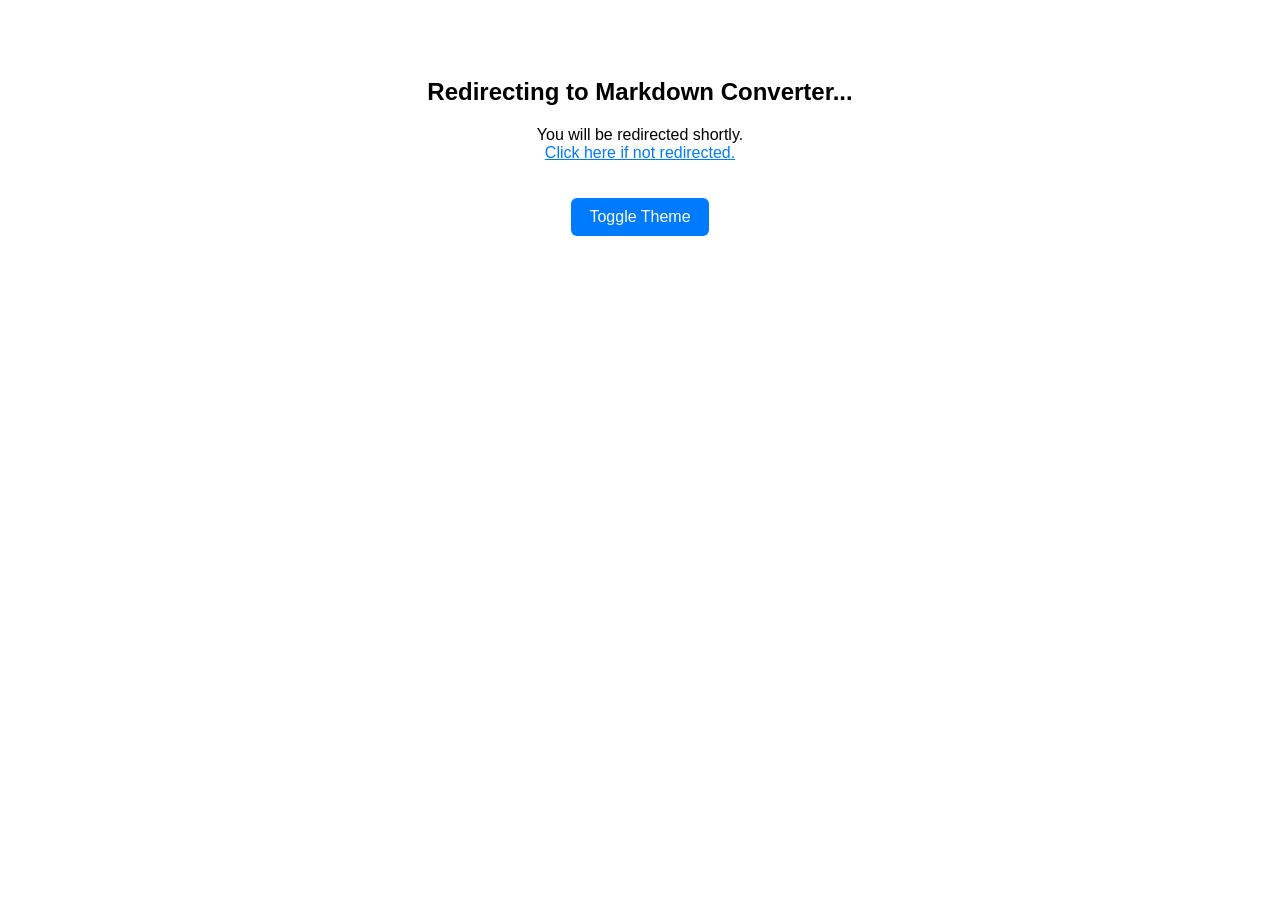
<file: index.html>
<!DOCTYPE html>
<html lang="en">
<head>
  <meta charset="UTF-8" />
  <meta http-equiv="refresh" content="3; url=obsidian-daily-notes-to-ics.html" />
  <title>Markdown to Calendar</title>

  <style>
    body {
      font-family: Arial, sans-serif;
      text-align: center;
      padding-top: 50px;
      background-color: #ffffff;
      color: #000000;
      transition: background 0.3s, color 0.3s;
    }

    body.dark {
      background-color: #121212;
      color: #ffffff;
    }

    button {
      margin-top: 20px;
      padding: 10px 18px;
      font-size: 16px;
      border-radius: 6px;
      border: none;
      cursor: pointer;
      background-color: #007bff;
      color: white;
    }

    button:hover {
      background-color: #0056b3;
    }

    a {
      color: #007bff;
    }

    body.dark a {
      color: #66b2ff;
    }
  </style>

  <script>
    function toggleTheme() {
      document.body.classList.toggle("dark");

      // save preference
      if (document.body.classList.contains("dark")) {
        localStorage.setItem("theme", "dark");
      } else {
        localStorage.setItem("theme", "light");
      }
    }

    // load saved theme
    window.onload = function () {
      const savedTheme = localStorage.getItem("theme");
      if (savedTheme === "dark") {
        document.body.classList.add("dark");
      }
    };
  </script>
</head>

<body>
  <h2>Redirecting to Markdown Converter...</h2>
  <p>
    You will be redirected shortly.  
    <br />
    <a href="obsidian-daily-notes-to-ics.html">
      Click here if not redirected.
    </a>
  </p>

  <button onclick="toggleTheme()">Toggle Theme</button>
</body>
</html>
</file>
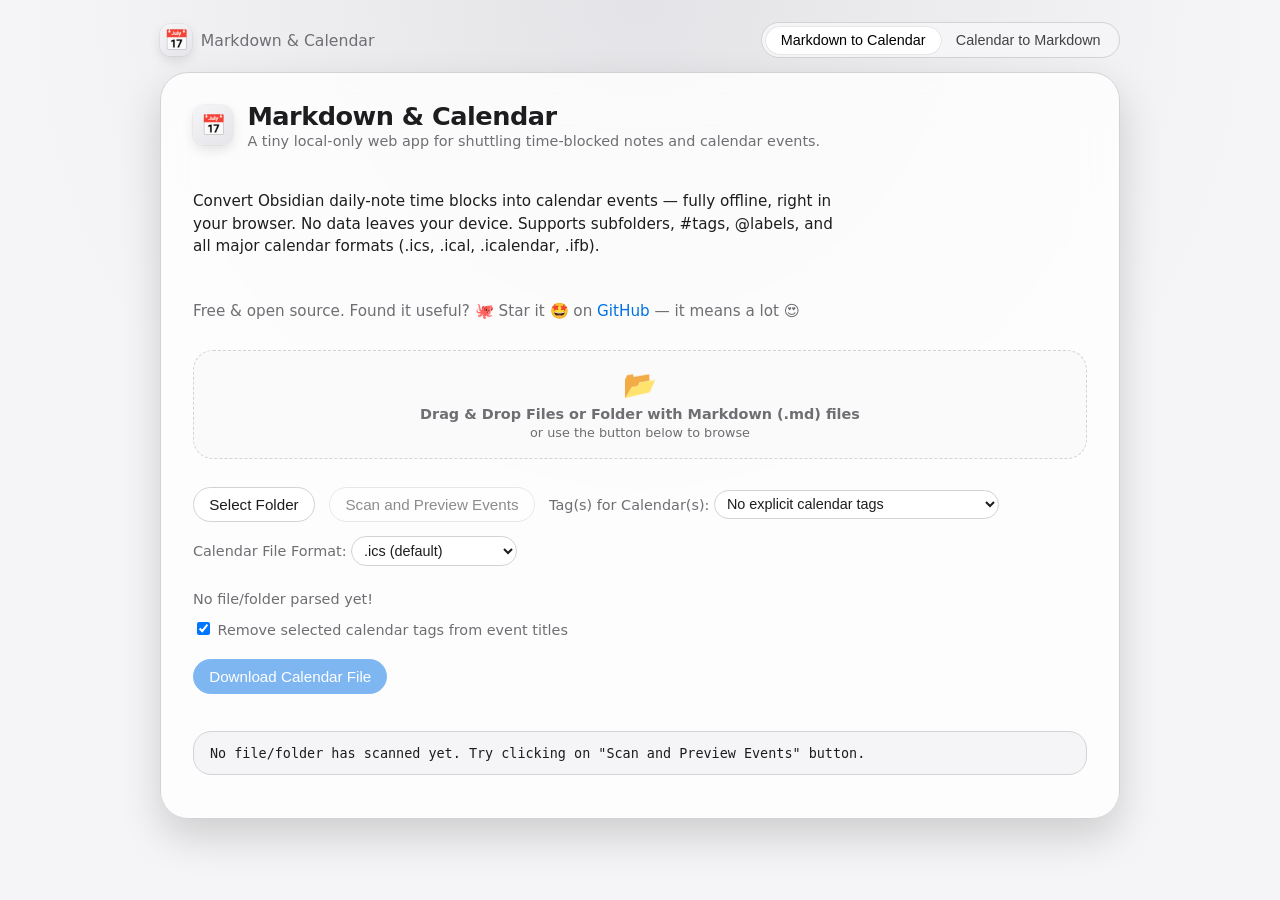
<file: obsidian-daily-notes-to-ics.html>
<!doctype html>
<html lang="en">
<head>
  <meta charset="utf-8" />
  <title>Markdown & Calendar</title>
  <meta name="viewport" content="width=device-width, initial-scale=1">
  <link rel="icon" href="data:image/svg+xml,%3Csvg xmlns='http://www.w3.org/2000/svg' viewBox='0 0 64 64'%3E%3Crect width='64' height='64' rx='14' ry='14' fill='%2301696f'/%3E%3Ctext x='50%' y='54%' text-anchor='middle' font-size='34' fill='white'%3E%F0%9F%93%85%3C/text%3E%3C/svg%3E" />
  <link rel="stylesheet" href="styles.css">
</head>
<body class="app-body">
  <div class="mode-switch-bar" aria-label="Conversion mode">
    <div class="app-shell-inline-logo">
      <div class="app-logo-circle">
        <span class="app-logo-emoji" aria-hidden="true">📅</span>
      </div>
      <span class="app-inline-title">Markdown &amp; Calendar</span>
    </div>
    <div class="mode-switch">
      <button class="mode-segment active" type="button" data-mode="md-to-ics" aria-pressed="true">
        Markdown to Calendar
      </button>
      <button class="mode-segment" type="button" data-mode="ics-to-md" aria-pressed="false">
        Calendar to Markdown
      </button>
    </div>
  </div>

  <div class="app-shell glass">
    <header class="app-header">
      <div class="app-title-row">
        <div class="app-logo-circle app-logo-circle--inside">
          <span class="app-logo-emoji" aria-hidden="true">📅</span>
        </div>
        <div class="app-title-text-group">
          <h1 class="app-title">Markdown &amp; Calendar</h1>
          <p class="app-subtitle">A tiny local-only web app for shuttling time-blocked notes and calendar events.</p>
        </div>
      </div>
    </header>

    <main class="app-main" aria-live="polite">
      <section id="md-to-ics-panel" class="panel" aria-label="Markdown to Calendar mode">
        <p class="lead-copy">
          Convert Obsidian daily-note time blocks into calendar events — fully offline, right in your browser.
          No data leaves your device. Supports subfolders, #tags, @labels, and all major calendar formats
          (.ics, .ical, .icalendar, .ifb).
        </p>

        <p class="lead-copy secondary">
          Free &amp; open source. Found it useful? 🐙 Star it 🤩 on
          <a href="https://github.com/DilpreetSinghh/Markdown-to-Calendar" target="_blank" rel="noopener noreferrer">GitHub</a>
          — it means a lot 😍
        </p>

        <input type="file" id="folderInputNative" webkitdirectory mozdirectory directory multiple accept=".md" />
        <input type="file" id="folderInputFallback" multiple accept=".md" />

        <div id="dropZone" class="drop-zone" title="Or drag your Markdown files or folder here">
          <span class="drop-icon">📂</span>
          <strong>Drag &amp; Drop Files or Folder with Markdown (.md) files</strong>
          <small>or use the button below to browse</small>
        </div>

        <div class="controls">
          <button id="pickFolderBtn">Select Folder</button>
          <button id="scanBtn" disabled>Scan and Preview Events</button>

          <label for="tagModeSelect">Tag(s) for Calendar(s):
            <select id="tagModeSelect">
              <option value="none">No explicit calendar tags</option>
              <option value="hash">Use #tags (e.g. #work, #personal)</option>
              <option value="at">Use @labels (e.g. @work, @personal)</option>
            </select>
          </label>

          <label for="formatSelect">Calendar File Format:
            <select id="formatSelect">
              <option value="ics">.ics (default)</option>
              <option value="ical">.ical</option>
              <option value="icalendar">.icalendar</option>
              <option value="ifb">.ifb (free/busy apps)</option>
            </select>
          </label>
        </div>

        <div id="status" class="status-text">No file/folder parsed yet!</div>
        <div id="tagConfigContainer"></div>

        <div id="stripTagsWrapper" class="strip-tags">
          <label>
            <input type="checkbox" id="stripTagsCheckbox" checked>
            Remove selected calendar tags from event titles
          </label>
        </div>

        <div id="downloadBtnWrapper" class="download-row">
          <button id="downloadBtn" class="primary" disabled>Download Calendar File</button>
        </div>

        <pre id="preview" class="preview">No file/folder has scanned yet. Try clicking on "Scan and Preview Events" button.</pre>
      </section>

      <section id="ics-to-md-panel" class="panel" style="display:none;" aria-label="Calendar to Markdown mode">
        <p class="lead-copy">
          Convert calendar files (.ics, .ical, .icalendar, .ifb) into Obsidian-style daily note time blocks.
          Everything runs fully offline in your browser.
        </p>

        <div id="icsDropZone" class="drop-zone" title="Drag calendar files here">
          <span class="drop-icon">📅</span>
          <strong>Drag &amp; Drop calendar files (.ics, .ical, .icalendar, .ifb)</strong>
          <small>or use the button below to browse</small>
        </div>

        <input type="file" id="icsFileInput" multiple accept=".ics,.ical,.icalendar,.ifb" />

        <div class="controls">
          <button id="pickICSBtn" type="button">Select Calendar Files</button>

          <label for="reverseTagModeSelect">Tag output for calendars:
            <select id="reverseTagModeSelect">
              <option value="none">No tags</option>
              <option value="hash">Use #tags from CATEGORIES</option>
              <option value="at">Use @labels from CATEGORIES</option>
            </select>
          </label>
        </div>

        <div id="icsStatus" class="status-text">No calendar file processed yet.</div>

        <div id="icsDownloadBtnWrapper" class="download-row">
          <button id="convertToMarkdownBtn" class="primary" type="button" disabled>
            Convert to Markdown
          </button>
          <button id="downloadMarkdownBtn" type="button" disabled>
            Download Markdown
          </button>
        </div>

        <pre id="mdPreview" class="preview">No calendar file has been processed yet.</pre>
      </section>
    </main>
  </div>

  <script>
    const supportsDirectoryPicker  = typeof window.showDirectoryPicker === 'function';
    const supportsWebkitDirectory  = 'webkitdirectory' in document.createElement('input');
    const supportsDnDEntries       = typeof DataTransferItem !== 'undefined' &&
                                     typeof DataTransferItem.prototype.webkitGetAsEntry === 'function';

    let collectedFiles        = [];
    let parsedEvents          = [];
    let tagMode               = 'none';
    let tagConfig             = {};
    let stripTagsFromSummary  = true;
    let needsRescanForTagMode = false;

    let currentMode           = 'md-to-ics';

    let collectedICSFiles     = [];
    let parsedICSEvents       = [];
    let reverseTagMode        = 'none';
    let generatedMarkdown     = '';

    const pickFolderBtn       = document.getElementById('pickFolderBtn');
    const scanBtn             = document.getElementById('scanBtn');
    const downloadBtn         = document.getElementById('downloadBtn');
    const statusEl            = document.getElementById('status');
    const previewEl           = document.getElementById('preview');
    const formatSelect        = document.getElementById('formatSelect');
    const tagModeSelect       = document.getElementById('tagModeSelect');
    const tagConfigContainer  = document.getElementById('tagConfigContainer');
    const stripTagsCheckbox   = document.getElementById('stripTagsCheckbox');
    const dropZone            = document.getElementById('dropZone');
    const folderInputNative   = document.getElementById('folderInputNative');
    const folderInputFallback = document.getElementById('folderInputFallback');

    const modeSegments        = document.querySelectorAll('.mode-segment');
    const mdToIcsPanel        = document.getElementById('md-to-ics-panel');
    const icsToMdPanel        = document.getElementById('ics-to-md-panel');

    const icsDropZone         = document.getElementById('icsDropZone');
    const icsFileInput        = document.getElementById('icsFileInput');
    const pickICSBtn          = document.getElementById('pickICSBtn');
    const reverseTagModeSelect= document.getElementById('reverseTagModeSelect');
    const icsStatus           = document.getElementById('icsStatus');
    const convertToMarkdownBtn= document.getElementById('convertToMarkdownBtn');
    const downloadMarkdownBtn = document.getElementById('downloadMarkdownBtn');
    const mdPreview           = document.getElementById('mdPreview');

    modeSegments.forEach(seg => {
      seg.addEventListener('click', () => {
        const mode = seg.dataset.mode;
        if (!mode || mode === currentMode) return;

        currentMode = mode;

        modeSegments.forEach(s => {
          const active = s.dataset.mode === currentMode;
          s.classList.toggle('active', active);
          s.setAttribute('aria-pressed', active ? 'true' : 'false');
        });

        if (currentMode === 'md-to-ics') {
          mdToIcsPanel.style.display = '';
          icsToMdPanel.style.display = 'none';
        } else {
          mdToIcsPanel.style.display = 'none';
          icsToMdPanel.style.display = '';
        }
      });
    });

    function onFilesReady(files, label) {
      collectedFiles = files.filter(f => f.name.toLowerCase().endsWith('.md'));
      if (!collectedFiles.length) {
        statusEl.textContent = 'No .md files found in the selection.';
        return;
      }
      statusEl.textContent = '📁 ' + label + ' — ' + collectedFiles.length + ' .md file(s) ready. Click "Scan and Preview Events".';
      scanBtn.disabled      = false;
      downloadBtn.disabled  = true;
      previewEl.textContent = 'No file/folder has scanned yet. Try clicking on "Scan and Preview Events" button.';
      parsedEvents          = [];
      tagConfigContainer.innerHTML    = '';
      tagConfigContainer.style.display = 'none';
      needsRescanForTagMode = false;
    }

    async function pickViaDirectoryPicker() {
      try {
        const dirHandle = await window.showDirectoryPicker({ id: 'obsidian-daily-notes' });
        const files = [];
        await walkDirectoryHandle(dirHandle, files);
        onFilesReady(files, dirHandle.name || 'folder');
      } catch (err) {
        if (err.name !== 'AbortError') {
          statusEl.textContent = 'Folder selection failed: ' + err.message;
        }
      }
    }

    async function walkDirectoryHandle(dirHandle, out) {
      for await (const [name, handle] of dirHandle.entries()) {
        if (handle.kind === 'file' && name.toLowerCase().endsWith('.md')) {
          out.push(await handle.getFile());
        } else if (handle.kind === 'directory') {
          await walkDirectoryHandle(handle, out);
        }
      }
    }

    folderInputNative.addEventListener('change', () => {
      const files = Array.from(folderInputNative.files);
      const name  = files[0] ? (files[0].webkitRelativePath.split('/')[0] || 'folder') : 'folder';
      onFilesReady(files, name);
    });

    dropZone.addEventListener('dragover', e => {
      e.preventDefault();
      dropZone.classList.add('dragover');
    });
    dropZone.addEventListener('dragleave', () => dropZone.classList.remove('dragover'));
    dropZone.addEventListener('drop', async e => {
      e.preventDefault();
      dropZone.classList.remove('dragover');
      statusEl.textContent = 'Reading dropped files…';

      const files = [];
      const items = Array.from(e.dataTransfer.items || []);

      if (supportsDnDEntries && items.length) {
        const entries = items.map(i => i.webkitGetAsEntry()).filter(Boolean);
        for (const entry of entries) await walkEntry(entry, files);
      } else {
        files.push(...Array.from(e.dataTransfer.files));
      }

      const folderName = (items[0] && items[0].webkitGetAsEntry)
        ? ((items[0].webkitGetAsEntry() || {}).name || 'dropped folder')
        : 'dropped folder';

      onFilesReady(files, folderName);
    });

    async function walkEntry(entry, out) {
      if (!entry) return;
      if (entry.isFile) {
        if (entry.name.toLowerCase().endsWith('.md')) {
          const file = await new Promise((res, rej) => entry.file(res, rej));
          out.push(file);
        }
      } else if (entry.isDirectory) {
        const reader = entry.createReader();
        let batch;
        do {
          batch = await new Promise((res, rej) => reader.readEntries(res, rej));
          for (const child of batch) await walkEntry(child, out);
        } while (batch.length > 0);
      }
    }

    dropZone.addEventListener('click', () => pickFolderBtn.click());

    pickFolderBtn.addEventListener('click', async () => {
      if (supportsDirectoryPicker) {
        await pickViaDirectoryPicker();
      } else if (supportsWebkitDirectory) {
        folderInputNative.value = '';
        folderInputNative.click();
      } else {
        folderInputFallback.value = '';
        folderInputFallback.click();
      }
    });

    folderInputFallback.addEventListener('change', () => {
      onFilesReady(Array.from(folderInputFallback.files), 'selected files');
    });

    tagModeSelect.addEventListener('change', () => {
      const newMode = tagModeSelect.value || 'none';
      if (newMode !== tagMode && parsedEvents.length) {
        needsRescanForTagMode = true;
        statusEl.textContent = 'Calendar tagging mode changed. Please click "Scan and Preview Events" again to refresh tags.';
        downloadBtn.disabled = true;
        tagConfigContainer.innerHTML = '';
        tagConfigContainer.style.display = 'none';
        updatePreview();
      }
      tagMode = newMode;
    });

    stripTagsCheckbox.addEventListener('change', () => {
      stripTagsFromSummary = stripTagsCheckbox.checked;
      updatePreview();
    });

    scanBtn.addEventListener('click', async () => {
      if (!collectedFiles.length) { statusEl.textContent = 'No files to scan.'; return; }
      statusEl.textContent = 'Scanning ' + collectedFiles.length + ' markdown file(s)…';
      parsedEvents = [];
      needsRescanForTagMode = false;
      const discoveredTags = new Set();

      try {
        for (const file of collectedFiles) {
          const text   = await file.text();
          const events = parseMarkdownToEvents(file.name, text);
          for (const ev of events) for (const t of (ev.tags || [])) discoveredTags.add(t);
          parsedEvents.push(...events);
        }

        if (!parsedEvents.length) {
          statusEl.textContent =
            'Scanned ' + collectedFiles.length + ' file(s) — no matching time-block lines found.';
          previewEl.textContent =
            'No events found.\n\nExpected lines like:\n- [x] 0115- 0140 Analysis of Course on PW ✅ 2025-02-08\n    - SBI CLERK CRASH COURSE (PRE+MAINS) 2024-25';
          downloadBtn.disabled = true;
          tagConfigContainer.innerHTML = '';
          tagConfigContainer.style.display = 'none';
          return;
        }

        let baseLine = 'Found ' + parsedEvents.length + ' raw events in ' + collectedFiles.length + ' file(s).';
        let taggingLine = '';
        if (tagMode !== 'none' && discoveredTags.size) {
          const tagStats = {};
          for (const ev of parsedEvents) {
            for (const t of (ev.tags || [])) {
              if (!tagStats[t]) tagStats[t] = { events: 0, files: new Set() };
              tagStats[t].events++;
              tagStats[t].files.add(ev.fileName);
            }
          }
          taggingLine = 'Tagging: ' + Object.keys(tagStats).sort()
            .map(tag => tag + ' – ' + tagStats[tag].events + ' events').join('; ');
        }

        statusEl.innerHTML = taggingLine ? baseLine + '<br>' + taggingLine : baseLine;
        buildTagConfigUI(discoveredTags);
        updatePreview();
        downloadBtn.disabled = false;
      } catch (err) {
        console.error(err);
        statusEl.textContent = 'Error while scanning: ' + err.message;
        downloadBtn.disabled = true;
      }
    });

    downloadBtn.addEventListener('click', () => {
      if (!parsedEvents.length) return;
      if (needsRescanForTagMode && tagMode !== 'none') {
        alert('Tag mode changed. Please re-scan before exporting.');
        return;
      }
      const filteredEvents = getFilteredEventsForCurrentConfig();
      if (!filteredEvents.length) {
        alert('No events to export with the current tag settings.');
        return;
      }

      const icsText = buildICS(filteredEvents);
      const format  = formatSelect.value || 'ics';
      const extMap  = { ics: 'ics', ical: 'ical', icalendar: 'icalendar', ifb: 'ifb' };
      const blob    = new Blob([icsText], { type: 'text/calendar;charset=utf-8' });
      const url     = URL.createObjectURL(blob);
      const a       = document.createElement('a');
      const now     = new Date();
      a.href        = url;
      a.download    = 'markdown-to-calendar-' +
        now.getFullYear() +
        String(now.getMonth() + 1).padStart(2, '0') +
        String(now.getDate()).padStart(2, '0') +
        '.' + (extMap[format] || 'ics');
      document.body.appendChild(a);
      a.click();
      a.remove();
      URL.revokeObjectURL(url);
    });

    reverseTagModeSelect.addEventListener('change', () => {
      reverseTagMode = reverseTagModeSelect.value || 'none';
      if (parsedICSEvents.length && generatedMarkdown) {
        generatedMarkdown = formatEventsAsMarkdown(parsedICSEvents, reverseTagMode);
        mdPreview.textContent = generatedMarkdown;
      }
    });

    pickICSBtn.addEventListener('click', () => {
      icsFileInput.value = '';
      icsFileInput.click();
    });

    icsFileInput.addEventListener('change', () => {
      const files = Array.from(icsFileInput.files || []);
      onICSFilesSelected(files, 'selected calendar files');
    });

    icsDropZone.addEventListener('dragover', e => {
      e.preventDefault();
      icsDropZone.classList.add('dragover');
    });

    icsDropZone.addEventListener('dragleave', () => {
      icsDropZone.classList.remove('dragover');
    });

    icsDropZone.addEventListener('drop', e => {
      e.preventDefault();
      icsDropZone.classList.remove('dragover');

      const files = Array.from(e.dataTransfer.files || [])
        .filter(f => /\.(ics|ical|icalendar|ifb)$/i.test(f.name));

      onICSFilesSelected(files, 'dropped calendar files');
    });

    function onICSFilesSelected(files, label) {
      collectedICSFiles = files;
      parsedICSEvents   = [];
      generatedMarkdown = '';
      mdPreview.textContent = 'No calendar file has been processed yet.';

      if (!collectedICSFiles.length) {
        icsStatus.textContent = 'No supported calendar files found.';
        convertToMarkdownBtn.disabled = true;
        downloadMarkdownBtn.disabled  = true;
        return;
      }

      icsStatus.textContent =
        '📅 ' + label + ' — ' + collectedICSFiles.length + ' file(s) ready. Click "Convert to Markdown".';
      convertToMarkdownBtn.disabled = false;
      downloadMarkdownBtn.disabled  = true;
    }

    convertToMarkdownBtn.addEventListener('click', async () => {
      if (!collectedICSFiles.length) {
        icsStatus.textContent = 'No calendar files to process.';
        return;
      }

      icsStatus.textContent = 'Parsing ' + collectedICSFiles.length + ' calendar file(s)…';
      parsedICSEvents = [];

      try {
        for (const file of collectedICSFiles) {
          const text   = await file.text();
          const events = parseICS(text, file.name);
          parsedICSEvents.push(...events);
        }

        if (!parsedICSEvents.length) {
          icsStatus.textContent = 'No VEVENT entries found in the selected files.';
          mdPreview.textContent = 'No events parsed.';
          convertToMarkdownBtn.disabled = false;
          downloadMarkdownBtn.disabled  = true;
          return;
        }

        generatedMarkdown = formatEventsAsMarkdown(parsedICSEvents, reverseTagMode);
        mdPreview.textContent = generatedMarkdown;
        icsStatus.textContent =
          'Parsed ' + parsedICSEvents.length + ' event(s) from ' + collectedICSFiles.length + ' file(s).';
        downloadMarkdownBtn.disabled = false;
      } catch (err) {
        console.error(err);
        icsStatus.textContent = 'Error while parsing calendar files: ' + err.message;
        downloadMarkdownBtn.disabled  = true;
      }
    });

    downloadMarkdownBtn.addEventListener('click', () => {
      if (!generatedMarkdown) {
        alert('No Markdown output to download yet.');
        return;
      }
      const blob = new Blob([generatedMarkdown], { type: 'text/markdown;charset=utf-8' });
      const url  = URL.createObjectURL(blob);
      const a    = document.createElement('a');
      const now  = new Date();
      a.href     = url;
      a.download =
        'calendar-to-markdown-' +
        now.getFullYear() +
        String(now.getMonth() + 1).padStart(2, '0') +
        String(now.getDate(), 10).padStart(2, '0') +
        '.md';

      document.body.appendChild(a);
      a.click();
      a.remove();
      URL.revokeObjectURL(url);
    });

    function parseICS(text, fileName) {
      const lines = text.split(/\r?\n/);
      const events = [];
      let current = null;

      for (let raw of lines) {
        const line = raw.trim();
        if (line === 'BEGIN:VEVENT') {
          current = { props: {}, fileName };
        } else if (line === 'END:VEVENT') {
          if (current) {
            const ev = buildEventFromICSProps(current.props, current.fileName);
            if (ev) events.push(ev);
          }
          current = null;
        } else if (current && line && !line.startsWith('BEGIN:') && !line.startsWith('END:')) {
          const idx = line.indexOf(':');
          if (idx === -1) continue;
          const keyPart = line.slice(0, idx);
          const value   = line.slice(idx + 1);

          const key = keyPart.split(';')[0].toUpperCase();
          if (!current.props[key]) current.props[key] = [];
          current.props[key].push(value);
        }
      }

      return events;
    }

    function buildEventFromICSProps(props, fileName) {
      const dtStartRaw = getFirstICSValue(props, 'DTSTART');
      const dtEndRaw   = getFirstICSValue(props, 'DTEND');
      const summary    = getFirstICSValue(props, 'SUMMARY') || '';
      const description= getFirstICSValue(props, 'DESCRIPTION') || '';
      const categories = getFirstICSValue(props, 'CATEGORIES') || '';

      if (!dtStartRaw || !dtEndRaw || !summary) return null;

      const start = parseICSTimestamp(dtStartRaw);
      const end   = parseICSTimestamp(dtEndRaw);
      if (!start || !end) return null;

      const tags = extractCategoriesAsTags(categories, reverseTagMode);

      return {
        summary: summary.trim(),
        description: description.replace(/\\n/g, '\n').trim(),
        start,
        end,
        location: '',
        fileName,
        tags,
        calendarKey: null
      };
    }

    function getFirstICSValue(props, key) {
      const arr = props[key];
      return Array.isArray(arr) && arr.length ? arr[0] : null;
    }

    function parseICSTimestamp(value) {
      let m = value.match(/^(\d{4})(\d{2})(\d{2})T(\d{2})(\d{2})(\d{2})/);
      if (m) {
        const year  = Number(m[1]);
        const month = Number(m[2]) - 1;
        const day   = Number(m[3]);
        const hour  = Number(m[4]);
        const min   = Number(m[5]);
        const sec   = Number(m[6]);
        return new Date(year, month, day, hour, min, sec, 0);
      }
      const d = value.match(/^(\d{4})(\d{2})(\d{2})$/);
      if (d) {
        const year  = Number(d[1]);
        const month = Number(d[2]) - 1;
        const day   = Number(d[3]);
        return new Date(year, month, day, 0, 0, 0, 0);
      }
      return null;
    }

    function extractCategoriesAsTags(categoriesValue, mode) {
      if (!categoriesValue || mode === 'none') return [];
      const parts = categoriesValue.split(',').map(s => s.trim()).filter(Boolean);
      if (!parts.length) return [];

      if (mode === 'hash') {
        return parts.map(p => p.startsWith('#') ? p : '#' + p);
      }
      if (mode === 'at') {
        return parts.map(p => p.startsWith('@') ? p : '@' + p);
      }
      return [];
    }

    function formatEventsAsMarkdown(events, mode) {
      if (!events.length) return '';

      const byDate = new Map();

      events.forEach(ev => {
        const d = ev.start;
        const yyyy = d.getFullYear();
        const mm   = String(d.getMonth() + 1).padStart(2, '0');
        const dd   = String(d.getDate()).padStart(2, '0');
        const key  = yyyy + '-' + mm + '-' + dd;

        if (!byDate.has(key)) byDate.set(key, []);
        byDate.get(key).push(ev);
      });

      const p2 = n => String(n).padStart(2, '0');
      const timeCompact = dt => p2(dt.getHours()) + p2(dt.getMinutes());

      const lines = [];

      Array.from(byDate.keys()).sort().forEach(dateKey => {
        const dayEvents = byDate.get(dateKey).slice().sort((a, b) => a.start - b.start);
        lines.push('## ' + dateKey);
        lines.push('');

        dayEvents.forEach(ev => {
          const startStr = timeCompact(ev.start);
          const endStr   = timeCompact(ev.end);
          const tagsText = (ev.tags && ev.tags.length) ? ' ' + ev.tags.join(' ') : '';

          lines.push('- [ ] ' + startStr + '-' + endStr + ' ' + ev.summary + tagsText);

          if (ev.description) {
            ev.description.split(/\r?\n/).forEach(descLine => {
              if (descLine.trim()) {
                lines.push('    ' + descLine.trim());
              }
            });
          }
        });

        lines.push('');
      });

      return lines.join('\n');
    }

    function dateFromFilename(name) {
      const base = name.replace(/\.md$/i, '');
      const m    = base.match(/(\d{4})\s(\d{2})(\d{2})/);
      if (!m) return null;
      return { year: Number(m[1]), month: Number(m[2]), day: Number(m[3]) };
    }

    function parseCompactTime(str) {
      const s = str.trim();
      if (!/^\d{3,4}$/.test(s)) return null;
      const h = s.length === 3 ? Number(s[0])      : Number(s.slice(0, 2));
      const m = s.length === 3 ? Number(s.slice(1)) : Number(s.slice(2));
      if (isNaN(h) || isNaN(m) || h > 23 || m > 59) return null;
      return { h, m };
    }

    function makeDateTime(dateObj, compact) {
      const t = parseCompactTime(compact);
      if (!t) return null;
      return new Date(dateObj.year, dateObj.month - 1, dateObj.day, t.h, t.m, 0, 0);
    }

    function extractLineTags(text) {
      if (!text || tagMode === 'none') return [];
      const re  = tagMode === 'hash' ? /#[^\s#@]+/g : /@[^\s#@]+/g;
      const out = new Set();
      let m;
      while ((m = re.exec(text)) !== null) out.add(m[0]);
      return Array.from(out);
    }

    function parseMarkdownToEvents(fileName, contents) {
      const dateObj = dateFromFilename(fileName);
      if (!dateObj) return [];
      const events = [];
      const lines  = contents.split(/\r?\n/);
      const re     = /^-\s*\[[ xX]?\]\s*(\d{3,4})\s*-\s*(\d{3,4})\s+(.+)$/;

      for (let i = 0; i < lines.length; i++) {
        const m = lines[i].match(re);
        if (!m) continue;
        const start = makeDateTime(dateObj, m[1]);
        const end   = makeDateTime(dateObj, m[2]);
        if (!start || !end) continue;

        const details = [];
        let j = i + 1;
        while (j < lines.length) {
          const ln = lines[j], tr = ln.trim();
          if (!tr || /^-\s*\[[ xX]?\]/.test(ln)) break;
          if (/^\s+[-*]\s+/.test(ln))  details.push(tr.replace(/^[-*]\s+/, ''));
          else if (/^\s+/.test(ln))    details.push(tr);
          else break;
          j++;
        }

        events.push({
          summary: m[3].trim(), location: '',
          description: details.join('\n'),
          start, end, fileName,
          tags: extractLineTags(m[3]),
        });
      }
      return events;
    }

    function toICSDateTime(dt) {
      const p = n => String(n).padStart(2, '0');
      return dt.getFullYear() + p(dt.getMonth()+1) + p(dt.getDate()) +
             'T' + p(dt.getHours()) + p(dt.getMinutes()) + p(dt.getSeconds());
    }

    function icsEscape(s) {
      return s.replace(/\\/g,'\\\\').replace(/;/g,'\\;').replace(/,/g,'\\,').replace(/\r?\n/g,'\\n');
    }

    function buildICS(events) {
      const stamp = toICSDateTime(new Date());
      const lines = ['BEGIN:VCALENDAR','VERSION:2.0',
        'PRODID:-//markdown-to-calendar//EN',
        'CALSCALE:GREGORIAN','METHOD:PUBLISH'];
      for (const ev of events) {
        const uid = 'md2cal-' + ev.start.getTime().toString(36) + '-' + Math.random().toString(36).slice(2);
        lines.push('BEGIN:VEVENT','UID:'+uid,'DTSTAMP:'+stamp,
          'DTSTART:'+toICSDateTime(ev.start),'DTEND:'+toICSDateTime(ev.end),
          'SUMMARY:'+icsEscape(ev.summary));
        if (ev.location)    lines.push('LOCATION:'+icsEscape(ev.location));
        if (ev.description) lines.push('DESCRIPTION:'+icsEscape(ev.description));
        if (ev.calendarKey) lines.push('CATEGORIES:'+icsEscape(ev.calendarKey));
        lines.push('END:VEVENT');
      }
      lines.push('END:VCALENDAR');
      return lines.join('\r\n');
    }

    function buildTagConfigUI(discoveredTags) {
      tagConfig = {};
      if (tagMode === 'none' || !discoveredTags.size) {
        tagConfigContainer.innerHTML = '';
        tagConfigContainer.style.display = 'none';
        return;
      }
      const tags = Array.from(discoveredTags).sort();
      let html = '<strong>Calendar tags detected</strong>';
      html += '<p>Select which tags define calendar categories. Events with no selected tag will be excluded.</p>';
      html += '<table><thead><tr><th>Use</th><th>Tag</th><th>Calendar name</th></tr></thead><tbody>';
      tags.forEach((tag, idx) => {
        const base   = tag.replace(/^[#@]/, '');
        const pretty = base.split(/[\/_-]+/).filter(Boolean)
          .map(p => p.charAt(0).toUpperCase() + p.slice(1)).join(' ');
        tagConfig[tag] = { enabled: true, name: pretty || base };
        html += '<tr><td><input type="checkbox" data-tag="' + tag + '" checked></td>' +
          '<td><code>' + tag + '</code></td>' +
          '<td><input type="text" data-tag-name="' + tag + '" value="' + (pretty||base) + '"></td></tr>';
      });
      html += '</tbody></table>';
      tagConfigContainer.innerHTML = html;
      tagConfigContainer.style.display = 'block';

      tagConfigContainer.querySelectorAll('input[type="checkbox"]').forEach(el => {
        el.addEventListener('change', () => {
          if (tagConfig[el.dataset.tag]) { tagConfig[el.dataset.tag].enabled = el.checked; updatePreview(); }
        });
      });
      tagConfigContainer.querySelectorAll('input[type="text"]').forEach(el => {
        el.addEventListener('input', () => {
          if (tagConfig[el.dataset.tagName]) {
            tagConfig[el.dataset.tagName].name = el.value.trim() || el.dataset.tagName.replace(/^[#@]/,'');
            updatePreview();
          }
        });
      });
    }

    function getFilteredEventsForCurrentConfig() {
      return parsedEvents.reduce((acc, ev) => {
        if (tagMode === 'none') { acc.push({ ...ev, calendarKey: null }); return acc; }
        const matching = (ev.tags || []).filter(t => tagConfig[t]?.enabled);
        if (!matching.length) return acc;
        const cfg  = tagConfig[matching[0]];
        let title  = ev.summary;
        if (stripTagsFromSummary) {
          for (const t of matching) {
            title = title.replace(
              new RegExp('(?:\\s+|^)' + t.replace(/[.*+?^${}()|[\]\\]/g,'\\$&') + '(?=\\s|$)','g'),
              ''
            ).trim();
          }
        }
        acc.push({ ...ev, calendarKey: cfg?.name || matching[0].replace(/^[#@]/,''), summary: title });
        return acc;
      }, []);
    }

    function updatePreview() {
      if (!parsedEvents.length) {
        previewEl.textContent = 'No file/folder has scanned yet. Try clicking on "Scan and Preview Events" button.';
        return;
      }
      if (needsRescanForTagMode && tagMode !== 'none') {
        previewEl.textContent = 'Tag mode changed — please re-scan.'; return;
      }
      const filtered = getFilteredEventsForCurrentConfig();
      if (!filtered.length) {
        previewEl.textContent = tagMode === 'none'
          ? 'No events found.'
          : 'No events match the current tag settings.\n\nEnable tags in the table above.';
        return;
      }
      previewEl.textContent = filtered.map(ev => {
        const p = n => String(n).padStart(2,'0');
        const t = d => p(d.getHours())+':'+p(d.getMinutes());
        return ev.start.toISOString().slice(0,10)+' '+t(ev.start)+'-'+t(ev.end)+
          '  '+ev.summary+(ev.calendarKey?' {'+ev.calendarKey+'}':'')+' ['+ev.fileName+']';
      }).join('\n');
    }
  </script>
</body>
</html>
</file>
<file: styles.css>
/* styles.css — Markdown & Calendar
 * Apple.com–inspired, clean and calm UI
 */

:root {
  --bg-page: #f5f5f7;
  --bg-shell: #ffffffcc;
  --border-shell: #d2d2d7;
  --accent: #0071e3;
  --accent-soft: rgba(0, 113, 227, 0.07);
  --accent-strong: rgba(0, 113, 227, 0.16);
  --text-main: #1d1d1f;
  --text-muted: #6e6e73;
  --radius-shell: 28px;
  --radius-pill: 999px;
  --shadow-soft: 0 18px 40px rgba(0, 0, 0, 0.16);
  --transition-fast: 150ms ease-out;
  --transition-med: 220ms cubic-bezier(0.19, 1, 0.22, 1);
}

* {
  box-sizing: border-box;
}

html, body {
  margin: 0;
  padding: 0;
  height: 100%;
}

body.app-body {
  min-height: 100vh;
  display: flex;
  flex-direction: column;
  align-items: center;
  justify-content: flex-start;
  gap: 0.9rem;
  padding: 1.4rem 1.5rem 2rem;
  font-family: system-ui, -apple-system, BlinkMacSystemFont, "SF Pro Text", "Segoe UI", sans-serif;
  background:
    radial-gradient(circle at top, rgba(210, 210, 215, 0.5), transparent 55%),
    var(--bg-page);
  color: var(--text-main);
}

.mode-switch-bar {
  width: 100%;
  max-width: 960px;
  display: flex;
  align-items: center;
  justify-content: space-between;
  gap: 0.75rem;
}

.app-shell-inline-logo {
  display: flex;
  align-items: center;
  gap: 0.55rem;
}

.app-inline-title {
  font-size: 0.98rem;
  font-weight: 500;
  color: var(--text-muted);
}

.app-shell {
  width: 100%;
  max-width: 960px;
  max-height: 86vh;
  display: flex;
  flex-direction: column;
  padding: 1.75rem 2rem 1.85rem;
  border-radius: var(--radius-shell);
  background: var(--bg-shell);
  border: 1px solid var(--border-shell);
  box-shadow: var(--shadow-soft);
  backdrop-filter: blur(22px);
  -webkit-backdrop-filter: blur(22px);
  opacity: 0;
  transform: translateY(10px);
  animation: shell-in 360ms var(--transition-med) forwards;
}

@keyframes shell-in {
  from {
    opacity: 0;
    transform: translateY(24px);
  }
  to {
    opacity: 1;
    transform: translateY(0);
  }
}

.app-header {
  display: flex;
  flex-direction: column;
  gap: 0.85rem;
  margin-bottom: 1.25rem;
}

.app-title-row {
  display: flex;
  align-items: center;
  gap: 0.9rem;
}

.app-logo-circle {
  width: 32px;
  height: 32px;
  border-radius: 11px;
  background:
    linear-gradient(145deg, #f5f5f7, #e5e5ea);
  box-shadow:
    0 5px 12px rgba(0, 0, 0, 0.1),
    0 0 0 1px rgba(0, 0, 0, 0.04);
  display: flex;
  align-items: center;
  justify-content: center;
}

.app-logo-circle--inside {
  width: 40px;
  height: 40px;
}

.app-logo-emoji {
  font-size: 1.25rem;
}

.app-title-text-group {
  display: flex;
  flex-direction: column;
  gap: 0.1rem;
}

.app-title {
  margin: 0;
  font-size: 1.6rem;
  font-weight: 600;
  letter-spacing: -0.02em;
}

.app-subtitle {
  margin: 0;
  font-size: 0.9rem;
  color: var(--text-muted);
}

.mode-switch {
  display: inline-flex;
  border-radius: var(--radius-pill);
  border: 1px solid #d2d2d7;
  padding: 0.2rem;
  background: #f5f5f7;
}

.mode-segment {
  border: none;
  background: transparent;
  padding: 0.35rem 0.95rem;
  font-size: 0.9rem;
  border-radius: var(--radius-pill);
  cursor: pointer;
  color: #424245;
  position: relative;
  transition: background var(--transition-fast), color var(--transition-fast),
              transform var(--transition-fast), box-shadow var(--transition-fast);
}

.mode-segment.active {
  background: #ffffff;
  color: #000000;
  box-shadow: 0 0 0 0.5px rgba(0, 0, 0, 0.12);
}

.mode-segment:hover:not(.active) {
  background: rgba(0, 0, 0, 0.03);
}

.mode-segment:focus-visible {
  outline: 2px solid var(--accent);
  outline-offset: 2px;
}

.app-main {
  display: flex;
  flex-direction: column;
  gap: 0.9rem;
  margin-top: 0.35rem;
}

.panel {
  display: flex;
  flex-direction: column;
  gap: 0.75rem;
}

.lead-copy {
  max-width: 40rem;
  font-size: 0.95rem;
  line-height: 1.5;
  color: var(--text-main);
}

.lead-copy.secondary {
  color: var(--text-muted);
}

.lead-copy a {
  color: var(--accent);
  text-decoration: none;
}

.lead-copy a:hover {
  text-decoration: underline;
}

.controls {
  display: flex;
  flex-wrap: wrap;
  gap: 0.9rem;
  margin-bottom: 0.8rem;
  align-items: center;
}

button {
  padding: 0.5rem 0.95rem;
  font-size: 0.95rem;
  border-radius: 999px;
  border: 1px solid #d2d2d7;
  background: #ffffff;
  color: #1d1d1f;
  cursor: pointer;
  transition: background var(--transition-fast), border-color var(--transition-fast),
              box-shadow var(--transition-fast), transform var(--transition-fast);
}

button.primary {
  background: var(--accent);
  border-color: #0077ed;
  color: #ffffff;
  box-shadow: 0 12px 24px rgba(0, 113, 227, 0.35);
}

button:disabled {
  opacity: 0.5;
  cursor: default;
  box-shadow: none;
}

button:hover:not(:disabled) {
  transform: translateY(-0.5px);
  box-shadow: 0 10px 18px rgba(0, 0, 0, 0.16);
}

button:active:not(:disabled) {
  transform: translateY(0);
  box-shadow: 0 4px 10px rgba(0, 0, 0, 0.12);
}

button:focus-visible {
  outline: 2px solid var(--accent);
  outline-offset: 2px;
}

label {
  font-size: 0.9rem;
  color: var(--text-muted);
}

select {
  padding: 0.3rem 0.5rem;
  font-size: 0.9rem;
  border-radius: 999px;
  border: 1px solid #d2d2d7;
  background: #ffffff;
  color: #1d1d1f;
}

.status-text {
  font-size: 0.9rem;
  color: var(--text-muted);
}

.preview {
  white-space: pre-wrap;
  border-radius: 18px;
  border: 1px solid #d2d2d7;
  background: #f5f5f7;
  padding: 0.85rem 1rem;
  max-height: 19rem;
  overflow: auto;
  font-size: 0.84rem;
  color: #1d1d1f;
}

.strip-tags {
  margin: 0 0 0.35rem;
  font-size: 0.86rem;
  color: var(--text-muted);
}

.download-row {
  margin: 0.25rem 0 0.7rem;
}

.drop-zone {
  border: 1px dashed #d2d2d7;
  border-radius: 20px;
  padding: 1.1rem 1.2rem;
  text-align: center;
  color: var(--text-muted);
  font-size: 0.9rem;
  margin-bottom: 1rem;
  background: #fafafa;
  transition: background var(--transition-med), border-color var(--transition-med),
              box-shadow var(--transition-med), transform var(--transition-med);
  cursor: pointer;
  user-select: none;
}

.drop-zone.dragover {
  background: #ffffff;
  border-color: var(--accent);
  color: #1d1d1f;
  box-shadow: 0 12px 24px rgba(0, 0, 0, 0.12);
  transform: translateY(-1px);
}

.drop-zone .drop-icon {
  font-size: 1.7rem;
  display: block;
  margin-bottom: 0.3rem;
}

.drop-zone small {
  display: block;
  margin-top: 0.22rem;
  color: var(--text-muted);
  font-size: 0.8rem;
}

#folderInputNative,
#folderInputFallback,
#icsFileInput {
  display: none;
}

#tagConfigContainer {
  margin: 0.8rem 0;
  padding: 0.8rem 0.9rem;
  border-radius: 18px;
  border: 1px solid #d2d2d7;
  background: #ffffff;
  font-size: 0.85rem;
  display: none;
  color: #1d1d1f;
}

#tagConfigContainer table {
  width: 100%;
  border-collapse: collapse;
  margin-top: 0.45rem;
}

#tagConfigContainer th,
#tagConfigContainer td {
  border-bottom: 1px solid #e5e5ea;
  padding: 0.2rem 0.35rem;
  text-align: left;
  font-size: 0.83rem;
}

#tagConfigContainer code {
  background: #f5f5f7;
  padding: 0.05rem 0.25rem;
  border-radius: 12px;
}

#tagConfigContainer input[type="text"] {
  width: 100%;
  padding: 0.18rem 0.4rem;
  font-size: 0.83rem;
  border-radius: 999px;
  border: 1px solid #d2d2d7;
  background: #ffffff;
  color: #1d1d1f;
}

@media (max-width: 720px) {
  body.app-body {
    padding: 1.1rem 1rem 1.6rem;
    gap: 0.7rem;
  }

  .mode-switch-bar {
    flex-direction: column;
    align-items: flex-start;
    gap: 0.5rem;
  }

  .app-shell {
    padding: 1.25rem 1.3rem 1.4rem;
    border-radius: 22px;
  }

  .app-title-row {
    align-items: flex-start;
  }

  .app-logo-circle--inside {
    width: 36px;
    height: 36px;
  }

  .app-title {
    font-size: 1.4rem;
  }

  .controls {
    flex-direction: column;
    align-items: flex-start;
  }

  .preview {
    max-height: 16rem;
  }
}
</file>
